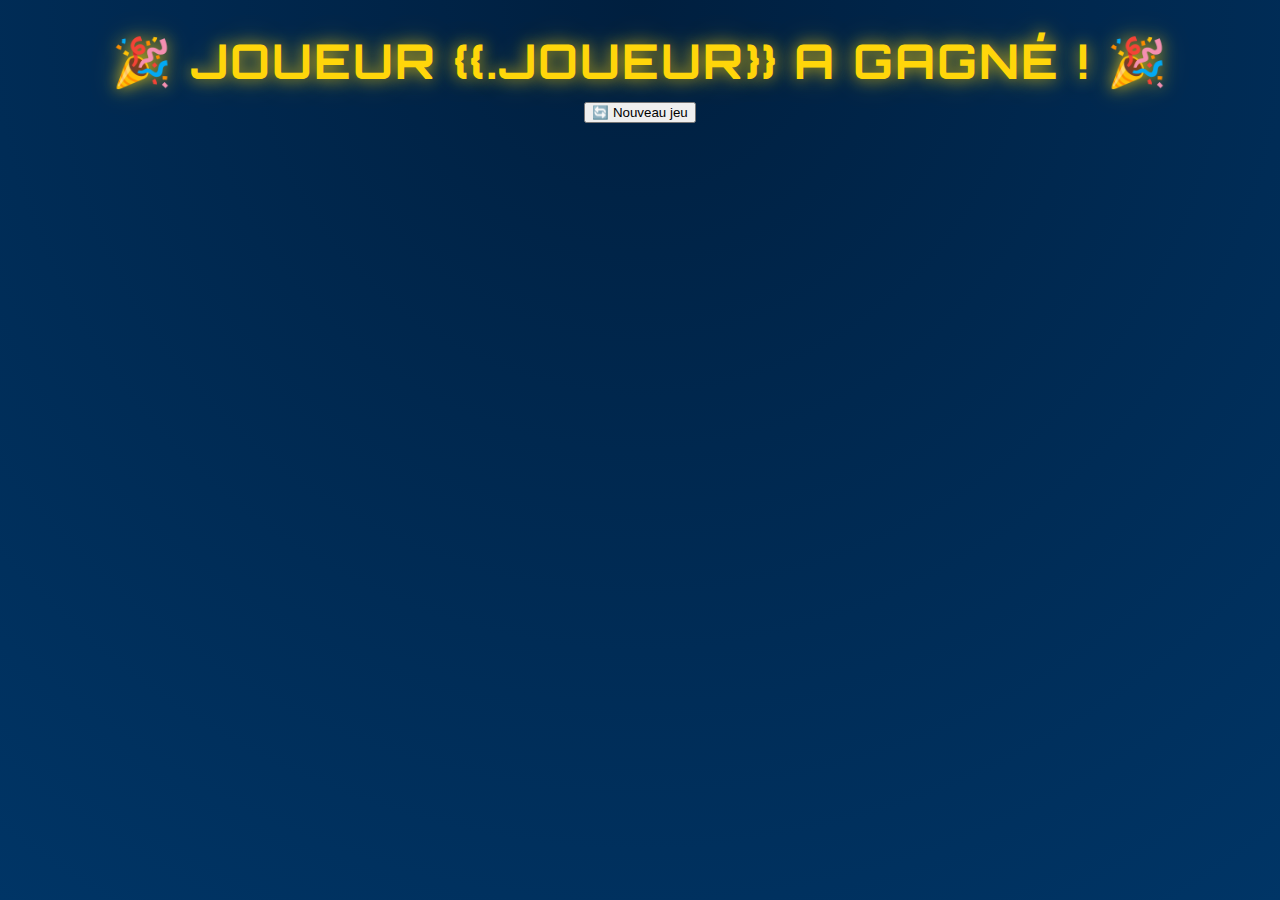
<file: win.html>
<!DOCTYPE html>
<html lang="fr">
<head>
  <meta charset="UTF-8">
  <title>Victoire !</title>
  <link rel="stylesheet" href="/static/style.css">
</head>
<body>
  <h1>🎉 Joueur {{.Joueur}} a gagné ! 🎉</h1>
  <form method="POST" action="/reset">
    <button type="submit">🔄 Nouveau jeu</button>
  </form>
</body>
</html>
</file>
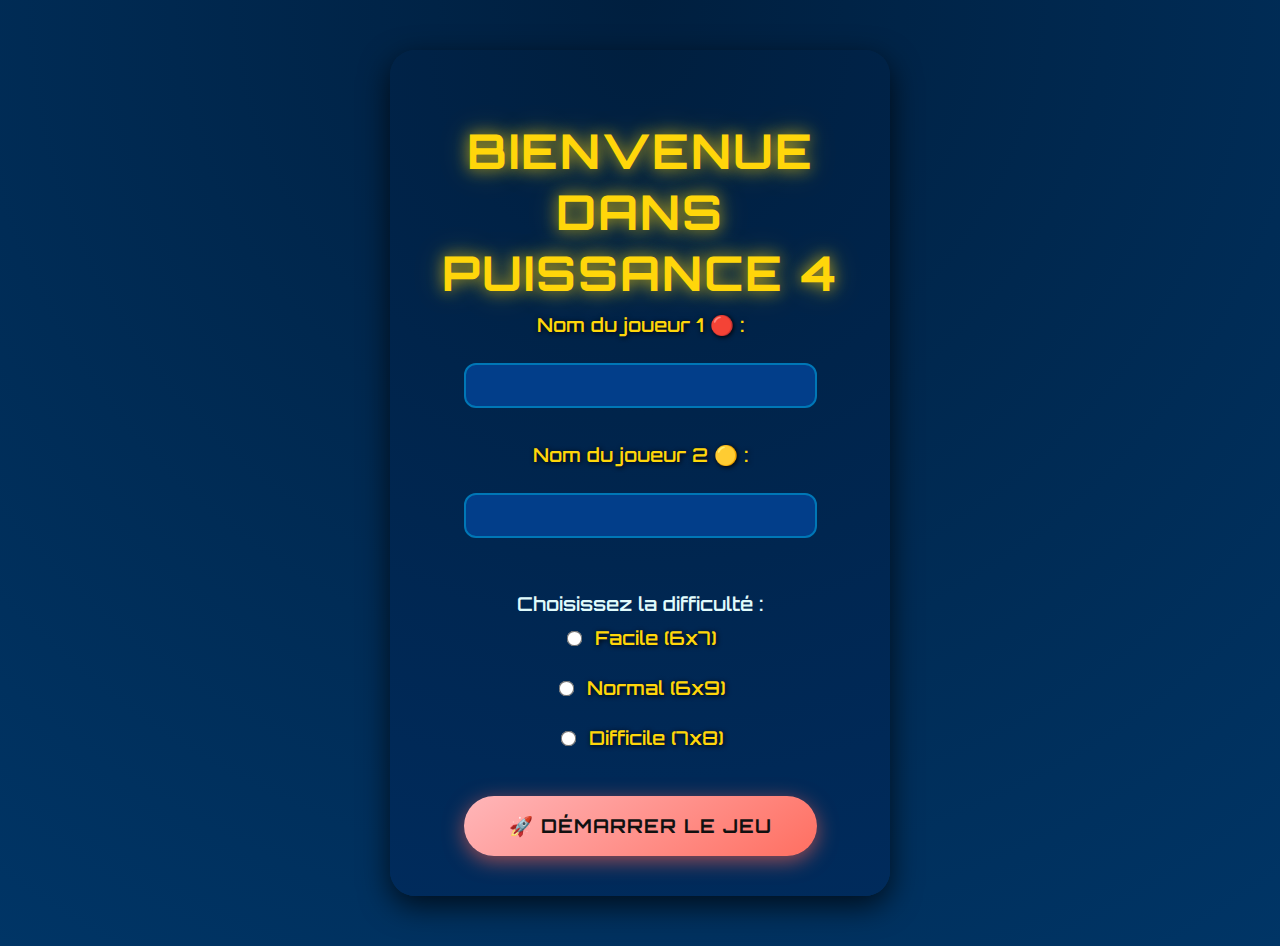
<file: html/start.html>
<!DOCTYPE html>
<html lang="fr">
<head>
  <meta charset="UTF-8">
  <title>Démarrage - Puissance 4</title>
  <link rel="stylesheet" href="/static/style.css">
</head>
<body>
  <div class="start-container">
    <h1>Bienvenue dans Puissance 4</h1>
    <form action="/start" method="POST">
      <!-- Champs joueurs -->
      <label for="player1">Nom du joueur 1 🔴 :</label><br>
      <input type="text" id="player1" name="player1" required><br><br>

      <label for="player2">Nom du joueur 2 🟡 :</label><br>
      <input type="text" id="player2" name="player2" required><br><br>

      <!-- Choix de difficulté -->
      <p>Choisissez la difficulté :</p>
      <label><input type="radio" name="difficulty" value="facile" required> Facile (6x7)</label><br>
      <label><input type="radio" name="difficulty" value="normal"> Normal (6x9)</label><br>
      <label><input type="radio" name="difficulty" value="difficile"> Difficile (7x8)</label><br><br>

      <!-- Bouton démarrer -->
      <button type="submit" class="start-btn">
        🚀 Démarrer le jeu
      </button>
    </form>
  </div>
</body>
</html>
</file>
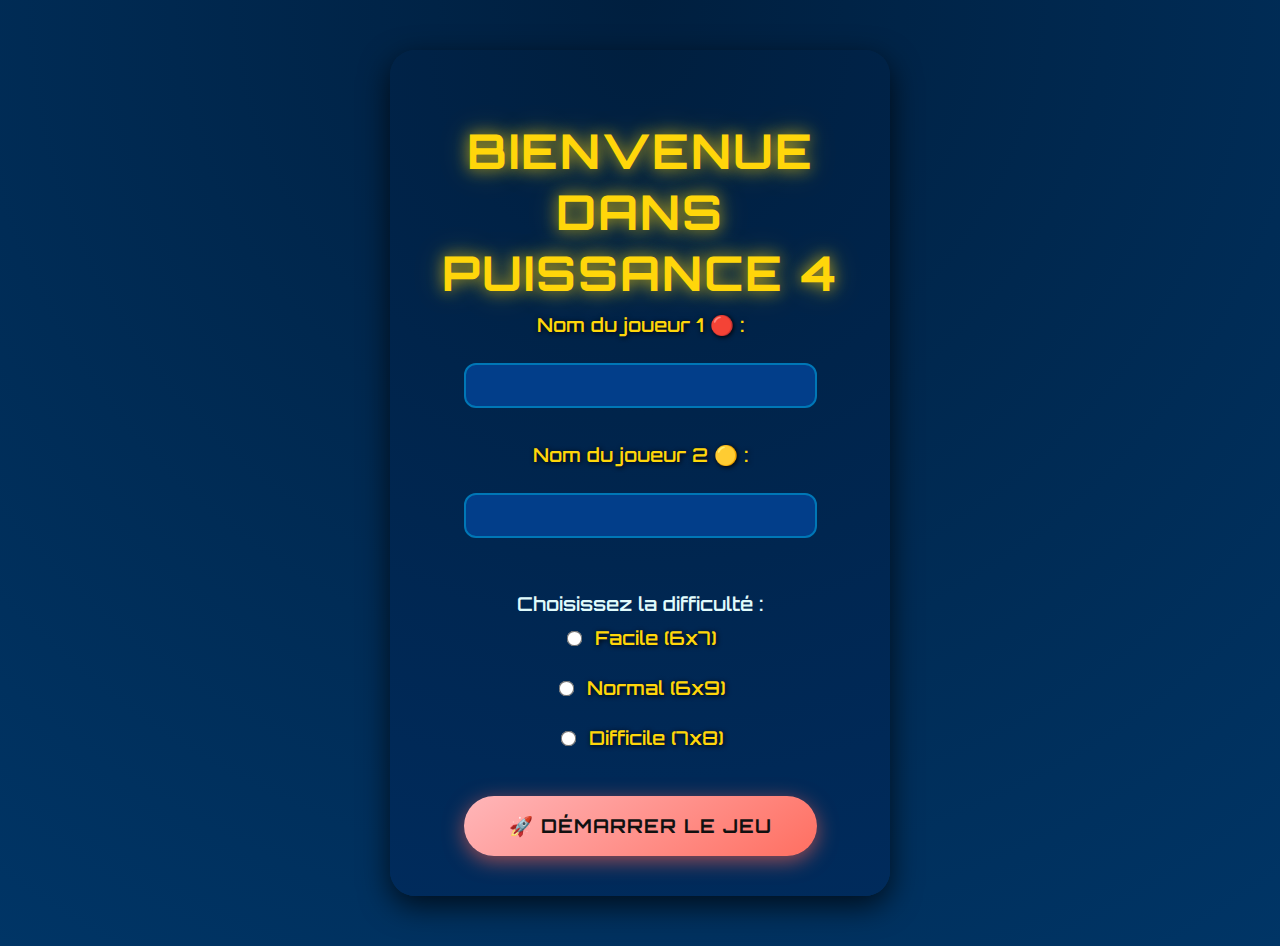
<file: pages/start.html>
<!DOCTYPE html>
<html lang="fr">
<head>
  <meta charset="UTF-8">
  <title>Démarrage - Puissance 4</title>
  <link rel="stylesheet" href="/static/style.css">
</head>
<body>
  <div class="start-container">
    <h1>Bienvenue dans Puissance 4</h1>
    <form action="/start" method="POST">
    
      <label for="player1">Nom du joueur 1 🔴 :</label><br>
      <input type="text" id="player1" name="player1" required><br><br>

      <label for="player2">Nom du joueur 2 🟡 :</label><br>
      <input type="text" id="player2" name="player2" required><br><br>

      <p>Choisissez la difficulté :</p>
      <label><input type="radio" name="difficulty" value="facile" required> Facile (6x7)</label><br>
      <label><input type="radio" name="difficulty" value="normal"> Normal (6x9)</label><br>
      <label><input type="radio" name="difficulty" value="difficile"> Difficile (7x8)</label><br><br>

      <button type="submit" class="start-btn">
        🚀 Démarrer le jeu
      </button>
    </form>
  </div>
</body>
</html>
</file>
<file: static/style.css>
/* ✨ IMPORTATION DE LA POLICE ORBITRON (style techno / moderne) */
@import url('https://fonts.googleapis.com/css2?family=Orbitron:wght@400;600;700&display=swap');

/* 🌍 STYLE GLOBAL */
* {
  box-sizing: border-box;
}

body {
  margin: 0;
  padding: 0;
  font-family: 'Orbitron', sans-serif;
  background: radial-gradient(circle at top, #001f3f 0%, #003566 100%);
  color: #f8f9fa;
  text-align: center;
  min-height: 100vh;
  display: flex;
  flex-direction: column;
  align-items: center;
}

/* 🏷️ TITRES */
h1 {
  font-size: 3rem;
  font-weight: 700;
  letter-spacing: 2px;
  margin-top: 30px;
  margin-bottom: 10px;
  text-transform: uppercase;
  color: #ffd60a;
  text-shadow: 0 0 15px rgba(255, 214, 10, 0.7), 0 0 30px rgba(255, 214, 10, 0.3);
  animation: fadeIn 1s ease-in-out;
}

h2 {
  font-size: 1.5rem;
  color: #e0fbfc;
  margin-bottom: 20px;
}

/* 🕹️ CONTRÔLES SUPÉRIEURS (FLÈCHES) */
.top-controls-easy {
  display: grid;
  grid-template-columns: repeat(7, 80px);
  justify-content: center;
  gap: 6px;
  margin: 20px 0 15px 0;
  animation: fadeIn 1s ease-in-out;
}

.top-controls-medium {
  display: grid;
  grid-template-columns: repeat(9, 80px);
  justify-content: center;
  gap: 6px;
  margin: 20px 0 15px 0;
  animation: fadeIn 1s ease-in-out;
}

.top-controls-hard {
  display: grid;
  grid-template-columns: repeat(8, 80px);
  justify-content: center;
  gap: 6px;
  margin: 20px 0 15px 0;
  animation: fadeIn 1s ease-in-out;
}

.top-controls form {
  display: flex;
  justify-content: center;
}

.top-controls-easy button,
.top-controls-medium button,
.top-controls-hard button {
  width: 80px;
  height: 40px;
  background: linear-gradient(145deg, #00b4d8, #0077b6);
  color: white;
  border: none;
  border-radius: 10px;
  font-size: 1.8rem;
  cursor: pointer;
  box-shadow: 0 4px 10px rgba(0, 0, 0, 0.3);
  transition: all 0.3s;
}

.top-controls-easy button:hover,
.top-controls-medium button:hover,
.top-controls-hard button:hover {
  background: linear-gradient(145deg, #0096c7, #0077b6);
  transform: translateY(-3px) scale(1.05);
}

/* 🧩 PLATEAU */
.board {
  display: grid;
  justify-content: center;
  background: linear-gradient(145deg, #023e8a, #03045e);
  border: 10px solid #001d3d;
  border-radius: 25px;
  box-shadow: 0 8px 25px rgba(0, 0, 0, 0.6);
  padding: 10px;
  animation: slideUp 1s ease-in-out;
}

.row-easy {
  display: grid;
  grid-template-columns: repeat(7, 80px);
  justify-content: center;
}

.row-medium {
  display: grid;
  grid-template-columns: repeat(9, 80px);
  justify-content: center;
}

.row-hard {
  display: grid;
  grid-template-columns: repeat(8, 80px);
  justify-content: center;
}

/* 🔵 CASES */
.cell {
  width: 80px;
  height: 80px;
  margin: 3px;
  border-radius: 50%;
  background: radial-gradient(circle at 30% 30%, #0077b6, #001d3d);
  display: flex;
  align-items: center;
  justify-content: center;
  font-size: 2.2rem;
  box-shadow: inset 0 0 15px rgba(0, 0, 0, 0.5);
  transition: transform 0.2s ease-in-out;
}

.cell:hover {
  transform: scale(1.1);
}

/* 🔴🟡 COULEURS DES JETONS */
.red {
  background: radial-gradient(circle at 30% 30%, #ff4d4d, #b30000);
  animation: dropToken 0.6s ease-out;
}

.yellow {
  background: radial-gradient(circle at 30% 30%, #ffd60a, #b38f00);
  animation: dropToken 0.6s ease-out;
}

/* 💫 BOUTON NOUVEAU JEU AMÉLIORÉ */
button.new-game-btn {
  background: linear-gradient(90deg, #ff6f61, #ff9a8b, #ffd6c1);
  color: #1a1a1a;
  font-size: 1.4rem;
  font-weight: 700;
  border: none;
  border-radius: 50px;
  padding: 15px 40px;
  cursor: pointer;
  margin-top: 30px;
  box-shadow: 0 5px 20px rgba(255, 111, 97, 0.6), inset 0 0 10px rgba(255, 255, 255, 0.2);
  text-transform: uppercase;
  letter-spacing: 1.5px;
  transition: all 0.4s ease-in-out;
}

button.new-game-btn:hover {
  background: linear-gradient(90deg, #ffd6c1, #ff9a8b, #ff6f61);
  box-shadow: 0 0 30px rgba(255, 111, 97, 0.9), inset 0 0 15px rgba(255, 255, 255, 0.4);
  transform: scale(1.1);
}

/* 🧠 PAGE MATCH NUL */
.winner-title {
  font-size: 2rem;
  margin-top: 30px;
  color: #ffd60a;
  text-shadow: 2px 2px 10px #000;
}

/* 🌈 ANIMATIONS */
@keyframes fadeIn {
  from {
    opacity: 0;
    transform: translateY(-15px);
  }
  to {
    opacity: 1;
    transform: translateY(0);
  }
}

@keyframes slideUp {
  from {
    transform: translateY(50px);
    opacity: 0;
  }
  to {
    transform: translateY(0);
    opacity: 1;
  }
}

@keyframes dropToken {
  from {
    transform: translateY(-100px);
    opacity: 0;
  }
  to {
    transform: translateY(0);
    opacity: 1;
  }
}

/* 📱 RESPONSIVE DESIGN */
@media (max-width: 600px) {
  .cell {
    width: 55px;
    height: 55px;
    margin: 4px;
  }

  .top-controls {
    grid-template-columns: repeat(7, 55px);
  }

  .top-controls button {
    width: 55px;
    height: 35px;
    font-size: 1.4rem;
  }

  button.new-game-btn {
    padding: 12px 28px;
    font-size: 1.2rem;
  }

  h1 {
    font-size: 2rem;
  }
}

/* 🔘 STYLE MODERNE DES BOUTONS (NOUVEAU JEU + DEMARRER LE JEU) */
button.start-btn,
button.new-game-btn {
  display: inline-flex;
  align-items: center;
  justify-content: center;
  gap: 10px;
  padding: 18px 45px;
  font-family: 'Orbitron', sans-serif;
  font-size: 1.2rem;
  font-weight: 700;
  color: #111;
  background: linear-gradient(145deg, #ffb6b9, #ff6f61);
  border: none;
  border-radius: 50px;
  cursor: pointer;
  text-transform: uppercase;
  letter-spacing: 1px;
  box-shadow: 0 5px 20px rgba(255, 100, 80, 0.6);
  transition: all 0.3s ease;
}

/* 🌈 Effet lumineux au survol */
button.start-btn:hover,
button.new-game-btn:hover {
  transform: translateY(-3px);
  box-shadow: 0 8px 25px rgba(255, 100, 80, 0.8);
}

/* 💫 Petite animation d’appui */
button.start-btn:active,
button.new-game-btn:active {
  transform: scale(0.97);
}

/* 🧿 Icône à gauche du texte */
button.start-btn img,
button.new-game-btn img {
  width: 22px;
  height: 22px;
}
/* 🔹 AJOUTS START.HTML (NOMS JOUEURS) */
.start-container {
  display: flex;
  flex-direction: column;
  align-items: center;
  justify-content: center;
  padding: 40px 20px;
  background: radial-gradient(circle at top, #001f3f 0%, #002b5c 100%);
  border-radius: 25px;
  box-shadow: 0 10px 30px rgba(0,0,0,0.7);
  max-width: 500px;
  margin: 50px auto;
  animation: fadeIn 1s ease-in-out;
}

.start-container label {
  display: block;
  font-size: 1.2rem;
  font-weight: 600;
  margin-bottom: 6px;
  color: #ffd60a;
  text-shadow: 1px 1px 5px #000;
}

.start-container input[type="text"] {
  width: 100%;
  padding: 10px 15px;
  margin-bottom: 15px;
  border-radius: 12px;
  border: 2px solid #0077b6;
  background: #023e8a;
  color: #f8f9fa;
  font-size: 1.1rem;
  text-align: center;
  transition: all 0.3s ease;
}

.start-container input[type="text"]:focus {
  border-color: #ffd60a;
  box-shadow: 0 0 15px rgba(255, 214, 10, 0.7);
  outline: none;
}

.start-container p {
  font-size: 1.2rem;
  font-weight: 600;
  color: #e0fbfc;
  margin-bottom: 10px;
}

.start-container input[type="radio"] {
  accent-color: #ffd60a;
  transform: scale(1.2);
  margin-right: 8px;
}

/* 🔹 AJOUTS INDEX.HTML (GRILLES & JOUEUR ACTIF) */
.current-player {
  font-size: 1.5rem;
  font-weight: 700;
  margin: 15px 0;
  color: #ffd60a;
  text-shadow: 1px 1px 10px #000;
}

.top-controls-easy,
.top-controls-medium,
.top-controls-hard {
  gap: 8px;
  justify-content: center;
  display: flex;
  flex-wrap: wrap;
}

.top-controls-easy button,
.top-controls-medium button,
.top-controls-hard button {
  width: 60px;
  height: 60px;
  font-size: 1.5rem;
  border-radius: 50%;
  background: linear-gradient(145deg, #00b4d8, #0077b6);
  color: #fff;
  border: none;
  box-shadow: 0 4px 15px rgba(0,0,0,0.5);
  cursor: pointer;
  transition: all 0.3s ease;
}

.top-controls-easy button:hover,
.top-controls-medium button:hover,
.top-controls-hard button:hover {
  transform: scale(1.1) translateY(-2px);
  background: linear-gradient(145deg, #0096c7, #005f86);
  box-shadow: 0 6px 20px rgba(0,0,0,0.7);
}

.board {
  gap: 5px;
}

.cell {
  width: 70px;
  height: 70px;
}
.top-controls-easy {
  display: grid;
  grid-template-columns: repeat(7, 80px);
  gap: 6px;
  width: calc(7 * 80px + 6 * 6px); /* largeur exacte du plateau */
  margin: 20px auto 15px auto; /* centre horizontal */
}

.top-controls-medium {
  display: grid;
  grid-template-columns: repeat(9, 80px);
  gap: 6px;
  width: calc(9 * 80px + 8 * 6px);
  margin: 20px auto 15px auto;
}

.top-controls-hard {
  display: grid;
  grid-template-columns: repeat(8, 80px);
  gap: 6px;
  width: calc(8 * 80px + 7 * 6px);
  margin: 20px auto 15px auto;
}
</file>
